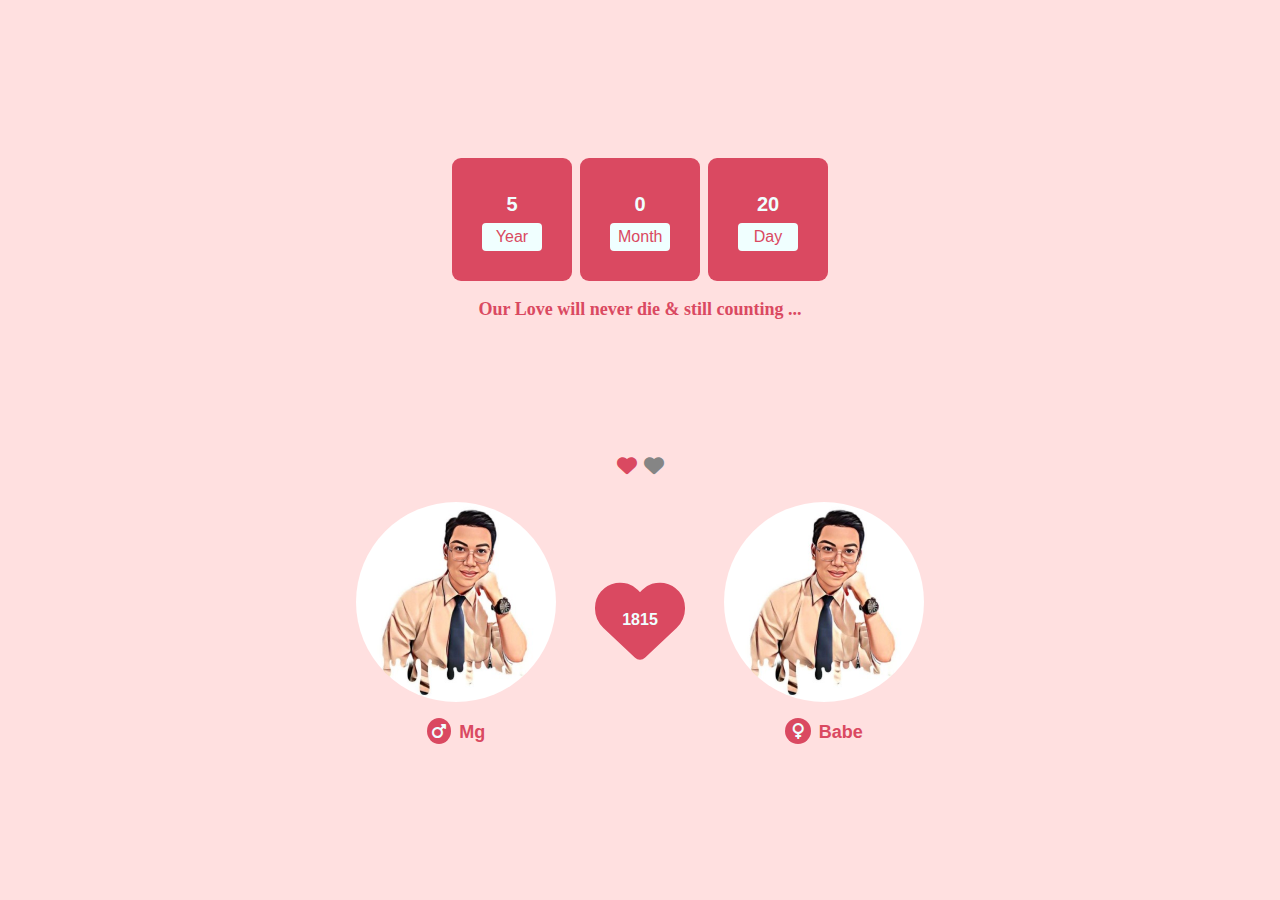
<file: test.html>
<html lang="en">

<head>
    <meta charset="UTF-8">
    <meta name="viewport" content="width=device-width, initial-scale=1.0">
    <title>Mg + Babe</title>
    <link href="https://cdn.jsdelivr.net/npm/bootstrap@5.3.3/dist/css/bootstrap.min.css" rel="stylesheet"
        integrity="sha384-QWTKZyjpPEjISv5WaRU9OFeRpok6YctnYmDr5pNlyT2bRjXh0JMhjY6hW+ALEwIH" crossorigin="anonymous">
    <script src="https://cdn.jsdelivr.net/npm/bootstrap@5.3.3/dist/js/bootstrap.bundle.min.js"
        integrity="sha384-YvpcrYf0tY3lHB60NNkmXc5s9fDVZLESaAA55NDzOxhy9GkcIdslK1eN7N6jIeHz"
        crossorigin="anonymous"></script>
    <link rel="stylesheet" href="https://cdnjs.cloudflare.com/ajax/libs/animate.css/4.1.1/animate.min.css" />
    <link rel="stylesheet" href="https://use.fontawesome.com/releases/v5.15.1/css/all.css">
    <link rel="stylesheet" href="style.css">
    <link rel="stylesheet" href="https://cdnjs.cloudflare.com/ajax/libs/font-awesome/6.5.1/css/all.min.css">
</head>

<body>

    <!-- First Section (Start) -->

    <div  id="start"  style="height: 100vh;" class="container d-flex flex-column justify-content-center align-items-center">
        <div class="tab-box">
        <div id="firsttab" class="row mb-5 animate__animated">
            <div class="d-flex justify-content-center count-con">
                <div class="count-box">
                    <div id="year" class="count-num">00</div>
                    <div class="count-fix">Year</div>
                </div>
                <div class="count-box">
                    <div id="month" class="count-num">00</div>
                    <div class="count-fix">Month</div>
                </div>
                <div class="count-box">
                    <div id="day" class="count-num">00</div>
                    <div class="count-fix">Day</div>
                </div>
            </div>
            <div class="slogan">
                Our Love will never die & still counting ...
            </div>
        </div>
        <div id="secondtab" class="row mb-5 d-none animate__animated">
            <div class="d-flex justify-content-center">
                    <img class="banner-img" src="image/tyler.jpg" alt="">
            </div>
        </div>
    </div>
        <div class="mt-5">

        </div>
        <div class="row d-flex justify-content-center mt-5">
            <div class="d-flex">
                <button onclick="setActive(event,'first')" class="tab-btn tab-active"><i class="fa-solid fa-heart"></i></button>
                <button onclick="setActive(event,'second')" class="tab-btn "><i class="fa-solid fa-heart"></i></button>
            </div>
        </div>
        <div class="row mt-3">
            <div class="d-flex justify-content-center">
                <div id="malebox" class="animate__animated">
                    <div class="avatar-box">
                        <img class="avatar" src="/image/tyler.jpg" alt="">
                    </div>
                    <div class="d-flex justify-content-center mt-3">
                        <div class="me-2">
                            <i class="fa-solid fa-mars male"></i>
                        </div>
                        <div class="nickname">
                            Mg
                        </div>
                    </div>
                </div>
                <div id="heartbox" class="heart-box animate__animated">
                    <i style="position: absolute;" class="fa-solid fa-heart heart-shape"></i>
                    <div style="position: relative; z-index: 1000;" id="count-days">0000</div>
                </div>
                <div id="femalebox" class="animate__animated">
                    <div class="avatar-box">
                        <img class="avatar" src="/image/tyler.jpg" alt="">
                    </div>
                    <div class="d-flex justify-content-center mt-3">
                        <div class="me-2">
                            <i class="fa-solid fa-venus female"></i>
                        </div>
                        <div class="nickname">
                            Babe
                        </div>
                    </div>
                </div>
            </div>
        </div>
    </div>

    <!-- <div style="height: 100vh;" class="container d-flex justify-content-center align-items-center" id="home">
        <div style="position: absolute;">
            <div class="d-flex justify-content-center mt-2 mb-4">
                <div id="image1" class="animate__animated">
                    <img class="img-group-banner" src="/image/ftrainer2.jpg" alt="">
                </div>
                <div id="image2" class="animate__animated">
                    <img class="img-group-banner" src="/image/ftrainer2.jpg" alt="">
                </div>
            </div>
            <div class="d-flex justify-content-center mt-4 mb-2">
                <div id="image3" class="animate__animated">
                    <img class="img-group-banner" src="/image/ftrainer2.jpg" alt="">
                </div>
                <div id="image4" class="animate__animated">
                    <img class="img-group-banner" src="/image/ftrainer2.jpg" alt="">
                </div>
            </div>
        </div>
        <div id="bannertext" style="position: relative; height: 65vh;"
            class="d-flex justify-content-center align-items-center animate__animated">
            Happy 3 Year Anniversary Mg Kha Lay Lyy #.
        </div>
    </div> -->




    <!-- <div class="container mt-5">
        <div class="row mb-5">
            <div>
                <div class="fs-1">
                    Our First Date at MM Plaza (September 24, 2021)
                </div>
                <div class="d-flex">
                    <div id="image1" class="animate__animated">
                        <img class="img-group-banner" src="/image/ftrainer2.jpg" alt="">
                    </div>
                    <div id="image2" class="animate__animated">
                        <img class="img-group-banner" src="/image/ftrainer2.jpg" alt="">
                    </div>
                    <div id="image2" class="animate__animated">
                        <img class="img-group-banner" src="/image/ftrainer2.jpg" alt="">
                    </div>
                </div>
                <div>
                    Lorem ipsum dolor sit amet consectetur, Lorem ipsum dolor, sit amet consectetur adipisicing elit.
                    Impedit ea rem at quibusdam laborum, cupiditate quidem incidunt vero, dolores ut illum deserunt
                    voluptate perferendis amet nostrum nulla id deleniti eveniet. adipisicing elit. Labore, voluptatum.
                    Delectus doloremque maiores molestiae, quas animi adipisci, ipsum recusandae, ad sint maxime eius
                    suscipit ipsam earum temporibus id labore laborum.
                </div>
            </div>
        </div>


        <div class="row">
            <div>
                <div class="fs-1">
                    Our Second Date at Sein Lan So Pyay Park (November 6, 2021)
                </div>
                <div class="d-flex">
                    <div id="image1" class="animate__animated">
                        <img class="img-group-banner" src="/image/ftrainer2.jpg" alt="">
                    </div>
                    <div id="image2" class="animate__animated">
                        <img class="img-group-banner" src="/image/ftrainer2.jpg" alt="">
                    </div>
                    <div id="image2" class="animate__animated">
                        <img class="img-group-banner" src="/image/ftrainer2.jpg" alt="">
                    </div>
                </div>
                <div>
                    Lorem ipsum dolor sit amet consectetur, Lorem ipsum dolor, sit amet consectetur adipisicing elit.
                    Impedit ea rem at quibusdam laborum, cupiditate quidem incidunt vero, dolores ut illum deserunt
                    voluptate perferendis amet nostrum nulla id deleniti eveniet. adipisicing elit. Labore, voluptatum.
                    Delectus doloremque maiores molestiae, quas animi adipisci, ipsum recusandae, ad sint maxime eius
                    suscipit ipsam earum temporibus id labore laborum.
                </div>
            </div>
        </div>
    </div>


    <div class="container mt-5">
        <div class="row">
            <div class="fs-1">
                My Beauty
            </div>
            <div class="d-flex">
                <div id="image1" class="animate__animated">
                    <img class="img-group-banner" src="/image/ftrainer2.jpg" alt="">
                </div>
                <div id="image2" class="animate__animated">
                    <img class="img-group-banner" src="/image/ftrainer2.jpg" alt="">
                </div>
                <div id="image2" class="animate__animated">
                    <img class="img-group-banner" src="/image/ftrainer2.jpg" alt="">
                </div>
            </div>
            <div class="d-flex">
                <div id="image1" class="animate__animated">
                    <img class="img-group-banner" src="/image/ftrainer2.jpg" alt="">
                </div>
                <div id="image2" class="animate__animated">
                    <img class="img-group-banner" src="/image/ftrainer2.jpg" alt="">
                </div>
                <div id="image2" class="animate__animated">
                    <img class="img-group-banner" src="/image/ftrainer2.jpg" alt="">
                </div>
            </div>
        </div>
    </div>
 -->


    <script src="https://cdn.jsdelivr.net/npm/@popperjs/core@2.11.8/dist/umd/popper.min.js"
        integrity="sha384-I7E8VVD/ismYTF4hNIPjVp/Zjvgyol6VFvRkX/vR+Vc4jQkC+hVqc2pM8ODewa9r"
        crossorigin="anonymous"></script>
    <script src="https://cdn.jsdelivr.net/npm/bootstrap@5.3.3/dist/js/bootstrap.min.js"
        integrity="sha384-0pUGZvbkm6XF6gxjEnlmuGrJXVbNuzT9qBBavbLwCsOGabYfZo0T0to5eqruptLy"
        crossorigin="anonymous"></script>
    <script src="index.js"></script>
    <!-- <script src="jquery.min.js"></script> -->

</body>

</html>
</file>
<file: style.css>
* {
  margin: 0;
  padding: 0;
}

/* Background */
body {
  background-color: #FFE0E0;
  /* Warm Beige */
  color: #333333;
  /* Dark Gray */
  font-family: 'Lato', sans-serif;
  line-height: 1.6;
  overflow-x: hidden;
}
:root {
  --animate-duration: 2s;
  --animate-delay: 0.9s;
}

.img-group-banner {
  height: 100%;
  width: 100%;
  max-height: 250px;
  min-height: 250px;
  max-width: 200px;
  min-width: 200px;
  margin: 10px 20px;
  object-fit: cover;
  object-position: center;
  border-radius: 10px;
  border: 2px solid rgb(218, 73, 97);
}

#bannertext {
  text-align: center;
  color: rgb(218, 73, 97);
  font-size: 17.4px;
  font-weight: 600;
 font-family: "Lucida Handwriting";
}


.avatar {
  width: 100%;
  height: 100%;
  max-width: 200px;
  min-width: 200px;
  max-height: 200px;
  min-height: 200px;
  overflow: hidden;
  transition: transform 0.6s;
  background-color: white;
  object-fit: cover;
  object-position: center;
}

.start-con {
  background-image: url('/image/lovebg.jpg');
  background-position: center;
  background-repeat: no-repeat;
  width: 100%;
  height: 100%;
  background-size: cover;
}

.home-con {
  background-color: ffa5c1;
}

.avatar:hover {
  transform: scale(1.06);
}

.heart-box {
  display: flex;
  justify-content: center;
  align-items: center;
  padding: 40px;
}

.heart-shape {
  font-size: 90px;
  color: rgb(218, 73, 97);
}

#count-days {
  color: azure;
  font-weight: bold;
  font-size: 16px;
}

.avatar-box {
  width: 100%;
  height: 100%;
  max-width: 200px;
  min-width: 200px;
  max-height: 200px;
  min-height: 200px;
  border-radius: 50%;
  overflow: hidden;
  object-fit: cover;
  object-position: center;
  margin: 8px 26px;
}

.nickname {
  text-align: center;
  font-weight: bold;
  font-size: 18px;
  color: rgb(218, 73, 97);
}

.male {
  background-color: rgb(218, 73, 97);
  padding: 5px;
  color: azure;
  border-radius: 50%;
}

.female {
  background-color: rgb(218, 73, 97);
  padding: 5px 7px;
  color: azure;
  border-radius: 50%;
}

.tab-btn {
  background: none;
  border: none;
  outline: none;
  color: #858585;
  margin: 2px 3.5px;
  font-size: 20px;
}

.tab-active {
  color: rgb(218, 73, 97);
}

.slogan {
  margin-top: 10px;
  text-align: center;
  color: rgb(218, 73, 97);
  font-size: 18px;
  font-weight: 600;
  font-family: "Lucida Handwriting";
}
.audio {
  margin-top: 10px;
  text-align: center;
}

audio {
  width: 100%;
  max-width: 300px; /* Adjust as needed */
  height: 30px;
}

audio::-webkit-media-controls-panel {
  background-color: rgb(218, 73, 97);
  height: 30px;
  padding: 0;
}

audio::-webkit-media-controls-play-button,
audio::-webkit-media-controls-mute-button,
audio::-webkit-media-controls-current-time-display,
audio::-webkit-media-controls-time-remaining-display,
audio::-webkit-media-controls-seek-back-button,
audio::-webkit-media-controls-seek-forward-button {
  background-color: rgb(218, 73, 97);
  height: 30px;
  padding: 0;
}

audio::-webkit-media-controls-timeline {
  background-color: rgb(218, 73, 97);
  height: 5px; /* Adjust as needed */
  margin: 0;
  padding: 0;
}

audio::-webkit-media-controls-timeline-container {
  height: 5px; /* Adjust as needed */
}

audio::-webkit-media-controls-current-time-display,
audio::-webkit-media-controls-time-remaining-display {
  line-height: 30px; /* Center the text vertically */
}


.tab-box {
  max-height: 204px;
}

#count {
  color: rgb(218, 73, 97);
}

.count-box {
  background-color: rgb(218, 73, 97);
  padding: 30px;
  margin: 4px;
  border-radius: 9px;
  color: azure;
  width: 100%;
  max-width: 120px;
  min-width: 120px;

}

.count-num {
  text-align: center;
  padding-bottom: 3px;
  font-size: 20px;
  font-weight: bold;
}

.count-fix {
  background-color: azure;
  color: rgb(218, 73, 97);
  font-size: 16px;
  padding: 1.5px 8px;
  border-radius: 4px;
  text-align: center;
  font-weight: 400;
}


.glass {
  background: rgba(255, 255, 255, 0.1);
  border-radius: 15px;
  box-shadow: 0 4px 8px rgba(0, 0, 0, 0.3);
  backdrop-filter: blur(10px);
  -webkit-backdrop-filter: blur(10px);
  padding: 20px 40px;
  text-align: center;
  max-width: 400px;
  margin: auto;
  color: #fff;
}

.banner-img {
  width: 100%;
  max-width: 400px;
  min-width: 400px;
  max-height: 260px;
  min-height: 260px;
  object-fit: cover;
  object-position: center;
  overflow: hidden;
  border-radius: 20px;
  border: 3px solid rgb(218, 73, 97);
}
.bawder {
  border: 1px solid black;
}
.anni-con {
  background-image: url('/image/annibg3.jpeg');
  background-position: center;
  background-repeat: no-repeat;
  width: 100%;
  height: 100%;
  background-size: cover;
}
.firstlove-con {
  background-image: url('/image/lovepink.jpg');
  background-position: center;
  background-repeat: no-repeat;
  width: 100%;
  height: 100%;
  background-size: cover;
}

.heart-img-box {
  overflow: hidden;
}
.heart-img {
  width: 100%;
  height: 100%;
  max-width: 105px;
  min-width: 105px;
  max-height: 105px;
  min-height: 105px;
  object-fit: cover;
  object-position: center;
  overflow: hidden;
  border-radius: 7px;
  border: 1px solid rgb(218, 73, 97);
  margin: 2px;
}
.kiss-img {
  width: 100%;
  height: 100%;
  max-width: 1500px;
  min-width: 150px;
  max-height: 150px;
  min-height: 150px;
  object-fit: cover;
  object-position: center;
  overflow: hidden;
  border-radius: 7px;
  border: 2px solid rgb(218, 73, 97);
  margin: 5px 3px;
}
.hand-quote {
  color: rgb(218, 73, 97);
  text-align: center;
  font-size: 22px;
  font-weight: bold;
  font-family: "Lucida Handwriting";
  margin-bottom: 20px;
}
.hand-img {
  width: 100%;
  height: 100%;
  max-width: 100px;
  min-width: 100px;
  max-height: 100px;
  min-height: 100px;
  object-fit: cover;
  object-position: center;
  overflow: hidden;
  border-radius: 7px;
  border: 1px solid rgb(218, 73, 97);
  margin: 5px;
}
.hand-con {
  background-image: url('/image/lovebg.jpg');
  background-position: center;
  background-repeat: no-repeat;
  width: 100%;
  height: 100%;
  background-size: cover;
}
.iloveu {
  font-size: 10px;
  font-weight: lighter;
  color: rgb(218, 73, 97);
  font-family: "Lucida Handwriting";
}
.memo-img {
  width: 100%;
  height: 100%;
  max-width: 200px;
  min-width: 200px;
  max-height: 200px;
  min-height: 200px;
  object-fit: cover;
  object-position: center;
  overflow: hidden;
  border-radius: 7px;
  border: 1px solid rgb(218, 73, 97);
  margin: 2px;
}
.mylove {
  width: 100%;
  height: 100%;
  max-width: 150px;
  min-width: 150px;
  max-height: 150px;
  min-height: 150px;
  object-fit: cover;
  object-position: center;
  overflow: hidden;
  border-radius: 7px;
  border: 1px solid rgb(218, 73, 97);
  margin: 4px;
}
.mylove-msg {
  font-size: 18px;
  font-weight: bolder;
  font-family: Garamond;
  color: rgb(218, 73, 97);

}
.mylove-msg div {
  margin: 10px 2px;
  text-align: justify;
}
.anni-msg {
  font-size: 19.3px;
  font-weight: bolder;
  font-family: Garamond;
  color: rgb(218, 73, 97);
}
.anni-msg div {
  margin: 10px 2px;
  text-align: justify;
}
.copyright {
  text-align: center;
  font-size: 16px;
  padding: 13px 0px;
  font-family: Arial;
  font-weight: 600;
}

.anni-title {
  font-size: 32px;
  color: rgb(218, 73, 97);
  font-family: "Lucida Handwriting";
  font-weight: bolder;
  margin-bottom: 24px;
}
#kisstext{
  font-size: 22px;
  color: rgb(218, 73, 97);
  font-family: "Lucida Handwriting";
  font-weight: bolder;

}

a {
  text-decoration: none;
}

#annimsg {
  animation-duration: 1500ms;
}

#anniimg{
  animation-duration: 1500ms;
}

#firsttab {
  animation-duration: 1500ms;
}
#mylove7 {
  animation-duration: 1000ms;
}
#mylove8 {
  animation-duration: 1200ms;
}
#mylove4 {
  animation-duration: 1350ms;
}
#mylove9 {
  animation-duration: 1500ms;
}
#mylove1 {
  animation-duration: 1800ms;
}
#mylove6 {
  animation-duration: 1380ms;
}
#mylovemsg {
  animation-duration: 1600ms;
}


@media screen and (max-width: 990px) {

  .navitem {
    display: block;
    justify-content: center;
    align-items: center;
    text-align: center;
    padding: 10px;
  }

  .navitem a {
    margin-bottom: 20px;
  }

  .navi-bar {
    display: block;
  }
}

/* Responsive Design */
@media (max-width: 1024px) {
  .mylove-msg {
    font-size: 16px;
    font-weight: bold;
  }
  .mylove-msg div {
    margin: 1px 2px;
  }
}
@media (max-width: 920px) {
  .mylove-msg {
    font-size: 22px;
    font-weight: bold;
  }
  .mylove-msg div {
    margin: 1px 2px;
  }
}
@media (max-width: 768px) {
  .mylove-msg {
    font-size: 16px;
    font-weight: bold;
  }
  .mylove-msg div {
    margin: 1px 2px;
  }
}
@media (max-width: 768px) {
  .mylove-msg {
    font-size: 16px;
    font-weight: bold;
  }
  .mylove-msg div {
    margin: 1px 2px;
  }
}

@media (max-width: 480px) {
  .kiss-banner {
    margin: 0;
    padding: 0;
    max-width: 200px;
    min-width: 200px;
    max-height: 300px;
    min-height: 300px;
  }
}

@media (max-width: 440px) {
  .count-box {
    padding: 17px;
    margin: 2px;
    margin-top: 9px;
    border-radius: 7px;
    max-width: 80px;
    min-width: 80px;
  }

  .count-num {
    text-align: center;
    padding-bottom: 3px;
    font-size: 15px;
    font-weight: 600;
  }

  .count-fix {
    font-size: 11px;
    padding: 1px 7px;
    border-radius: 4px;
    font-weight: 300;
  }

  .slogan {
    margin-top: 12px;
    font-size: 14px;
    font-weight: 600;
  }

  .tab-btn {
    font-size: 18px;
  }

  .avatar {
    width: 100%;
    height: 100%;
    max-width: 116px;
    min-width: 116px;
    max-height: 116px;
    min-height: 116px;
    overflow: hidden;
    transition: transform 0.6s;
  }

  .avatar-box {
    width: 100%;
    height: 100%;
    max-width: 116px;
    min-width: 116px;
    max-height: 116px;
    min-height: 116px;
    border-radius: 50%;
    overflow: hidden;
    object-fit: cover;
    object-position: center;
    margin: 8px 16px;
  }

  .heart-box {
    align-items: unset;
    padding: 36px 14px;
  }

  .heart-shape {
    font-size: 50px;
  }

  #count-days {
    padding-top: 17px;
    font-size: 10px;
  }

  .banner-img {
    width: 100%;
    max-width: 340px;
    min-width: 340px;
    max-height: 190px;
    min-height: 190px;
    border-radius: 9px;
  }
  .count-con {
    padding-bottom: 16px;
  }

  .tab-box {
    max-height: 190px;
  }
  .nickname {
    font-size: 13px;
  }
  .male {
    font-size: 10px;
  }
  .female {
    font-size: 10px;
  }
  .img-group-banner {
   
    max-height: 150px;
    min-height: 150px;
    max-width: 120px;
    min-width: 120px;
    margin: 10px;
    border-radius: 7px;
  }
  #bannertext {
    font-size: 10px;
  }
  audio {
    max-width: 70%;
  }
  .anni-msg {
    padding: 20px;
    font-size: 13px;
    font-weight: bold;
  }
  .heart-img {
    max-width: 52px;
    min-width: 52px;
    max-height: 52px;
    min-height: 52px;
    border-radius: 4px;
    margin: 2.1px;
  }
  .mylove {
  
    max-width: 75px;
    min-width: 75px;
    max-height: 75px;
    min-height: 75px;
    border-radius: 6px;
    margin: 3px;
  }
  .mylove-msg {
    font-size: 13px;
    font-weight: bold;
  }
  .mylove-msg div {
    margin: 1px 2px;
  }
  
  .hand-img {
    max-width: 47px;
    min-width: 47px;
    max-height: 47px;
    min-height: 47px;
    border-radius: 6px;
    border: 1px solid rgb(218, 73, 97);
    margin: 4px 2px;
  }
  .iloveu {
    font-size: 4.8px;
    margin: 4px 0px;
  }
  .hand-quote {
    font-size: 17px;
    font-weight: bold;
    font-family: "Lucida Handwriting";
    margin-bottom: 23px;
  }
  .anni-title {
    font-size: 16px;
    color: rgb(218, 73, 97);
    font-family: "Lucida Handwriting";
    font-weight: bold;
    margin-bottom: 18px;
  }
  .kiss-banner {
    margin: 0;
    padding: 0;
    max-width: 150px;
    min-width: 150px;
    max-height: 280px;
    min-height: 280px;
  }
  #kisstext {
    font-size: 15px;
  }
  .copyright {
    font-size: 12px;
  }
}
</file>
